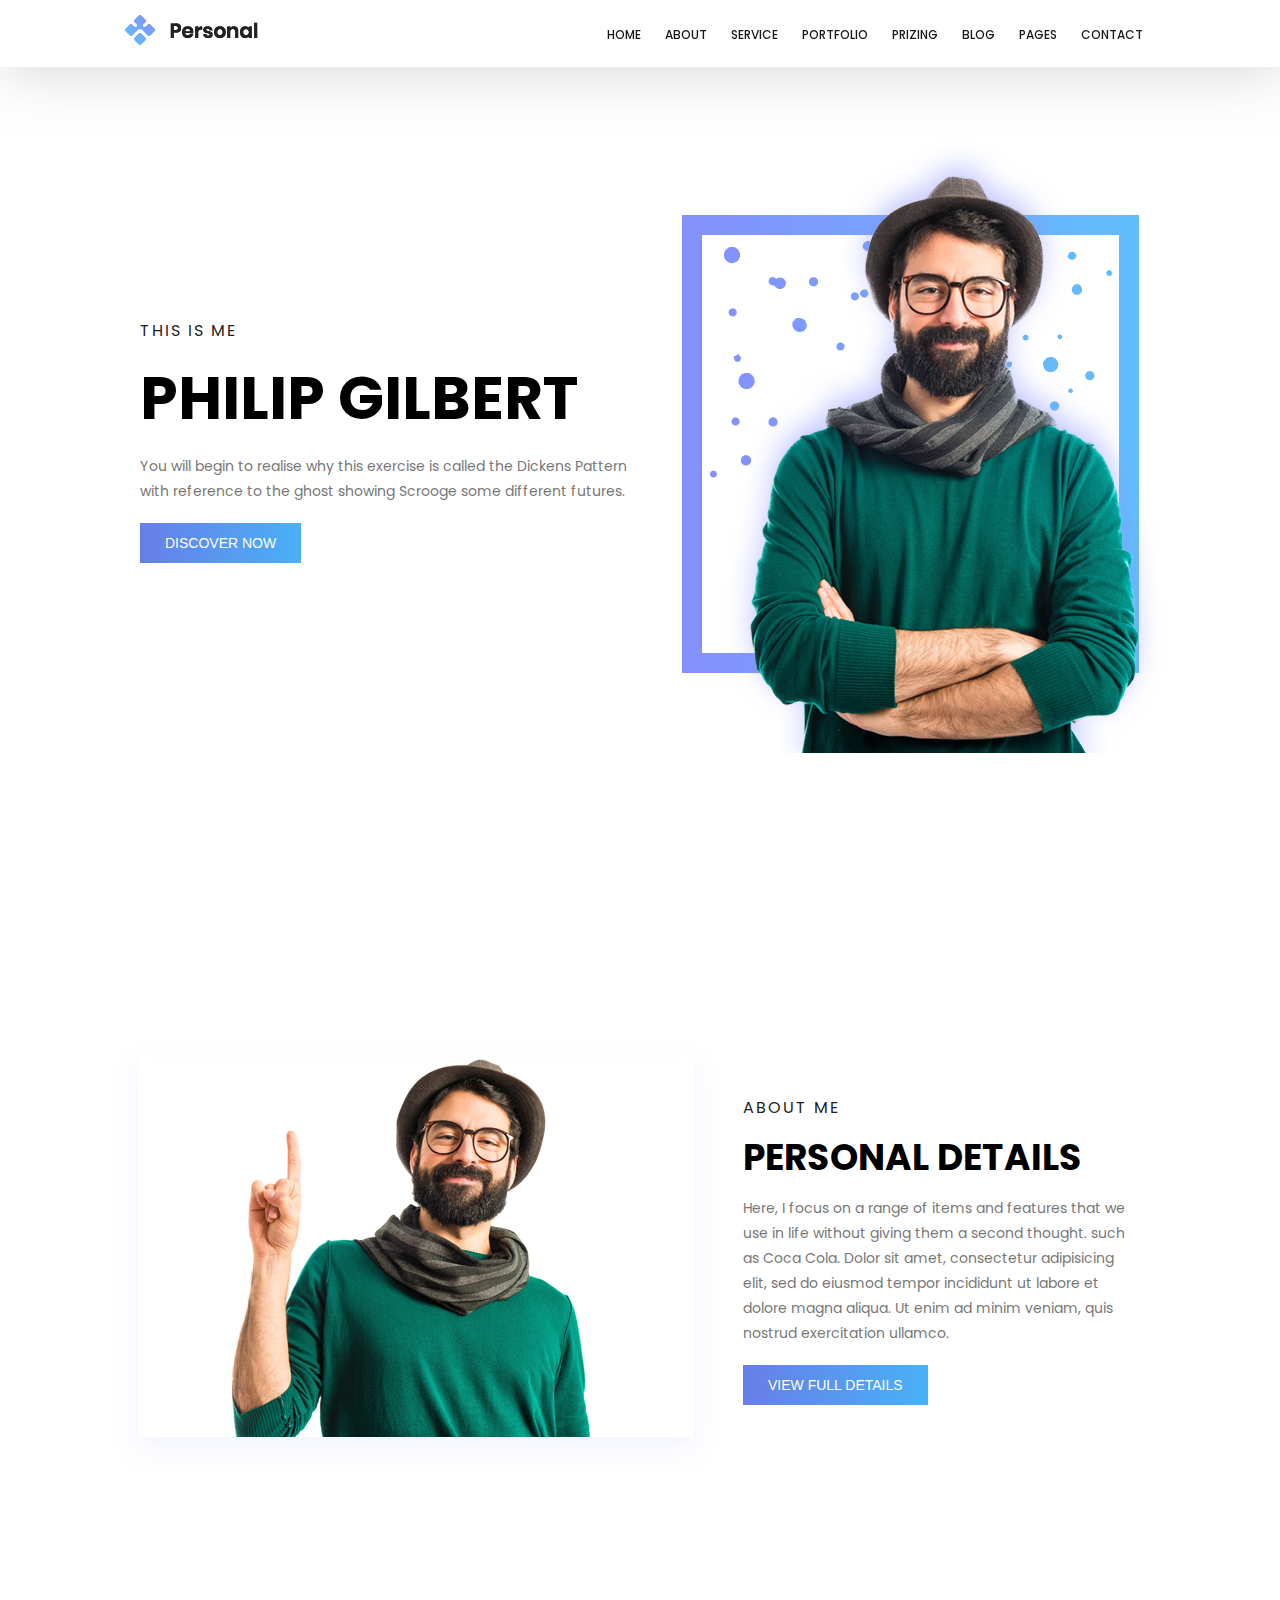
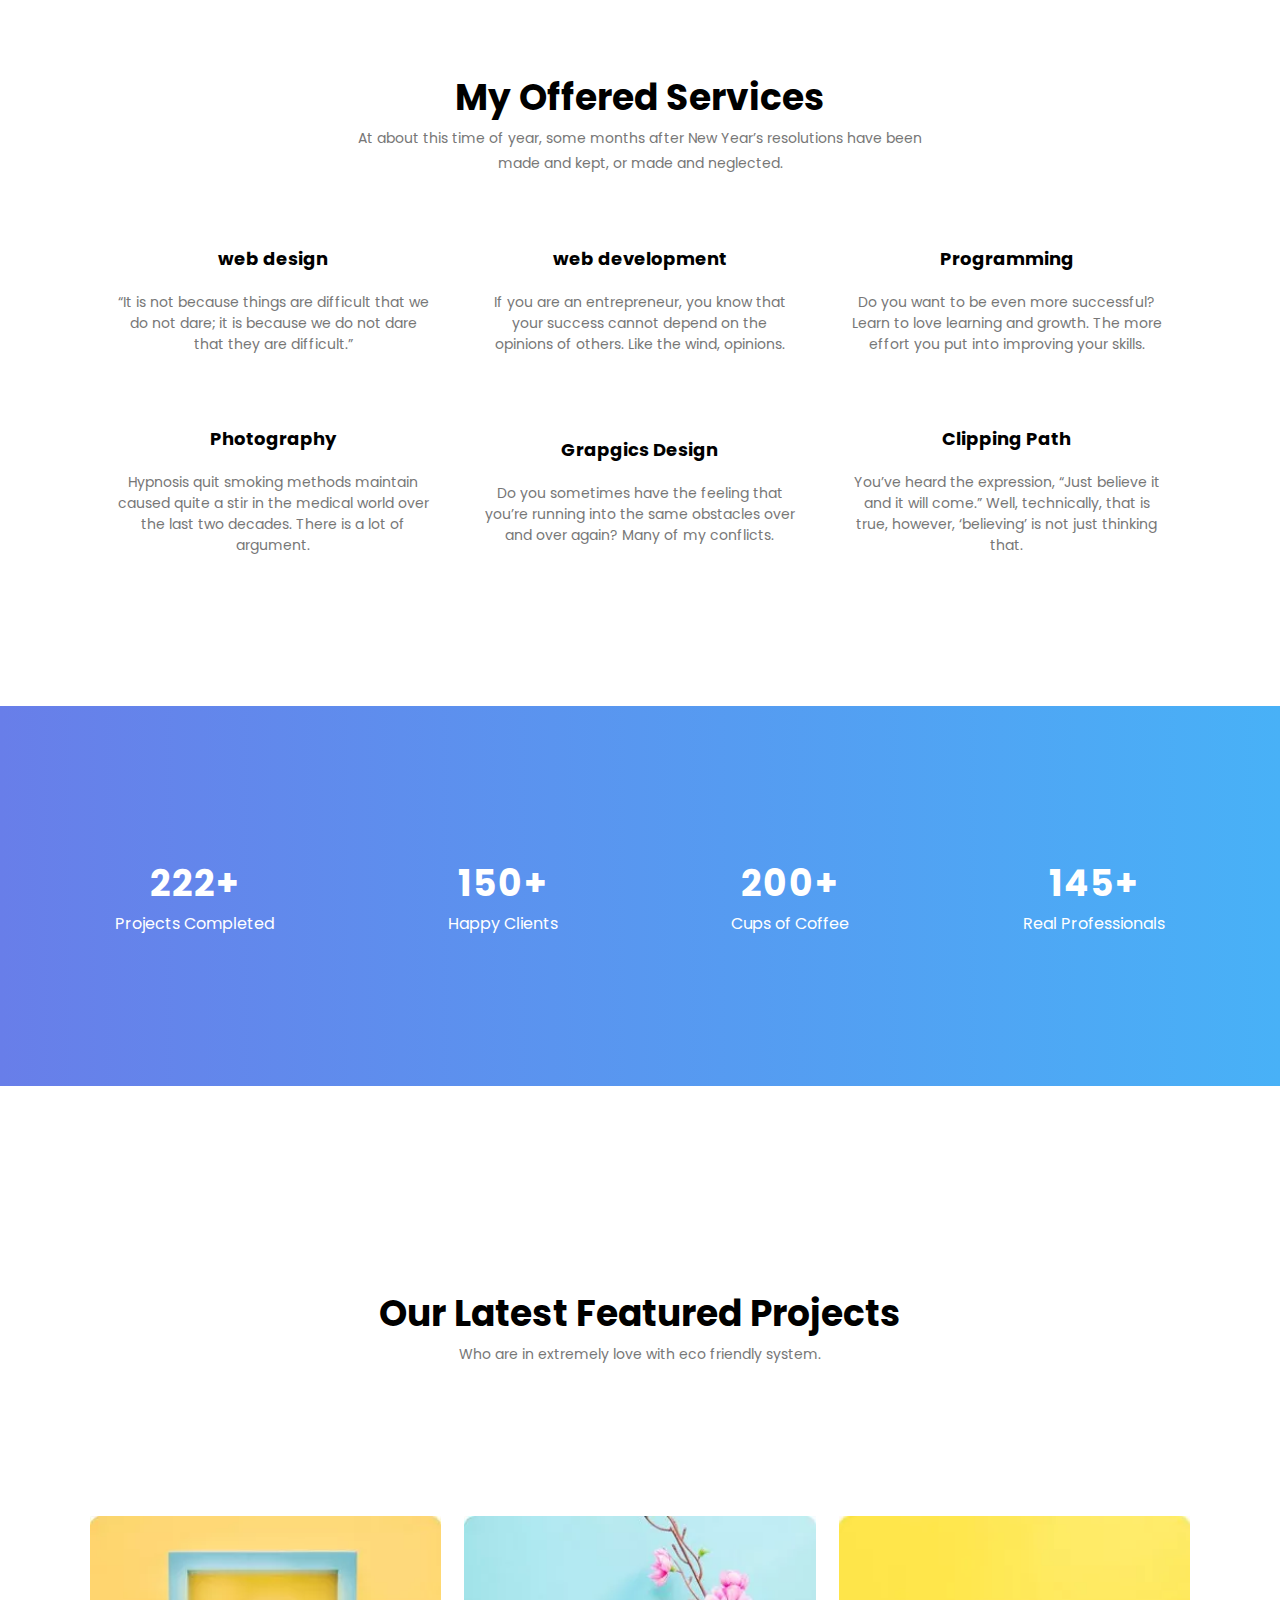
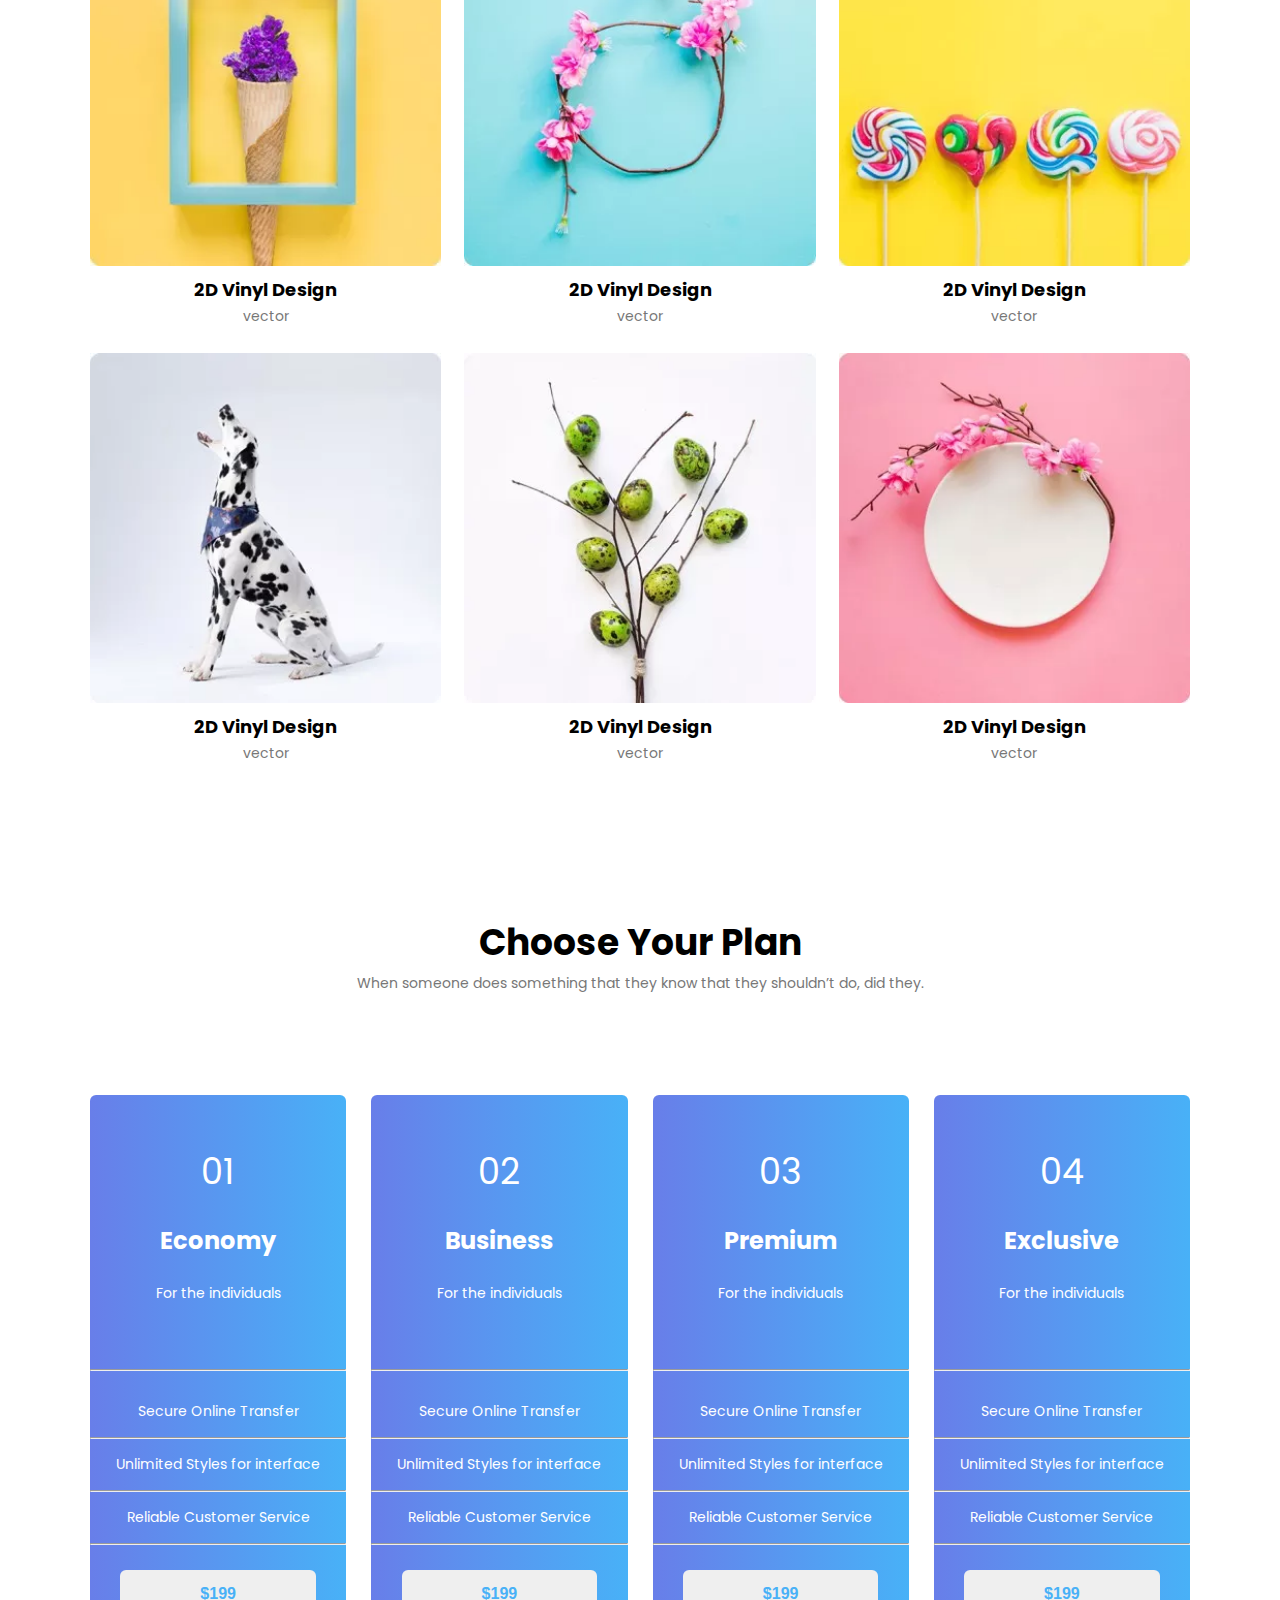
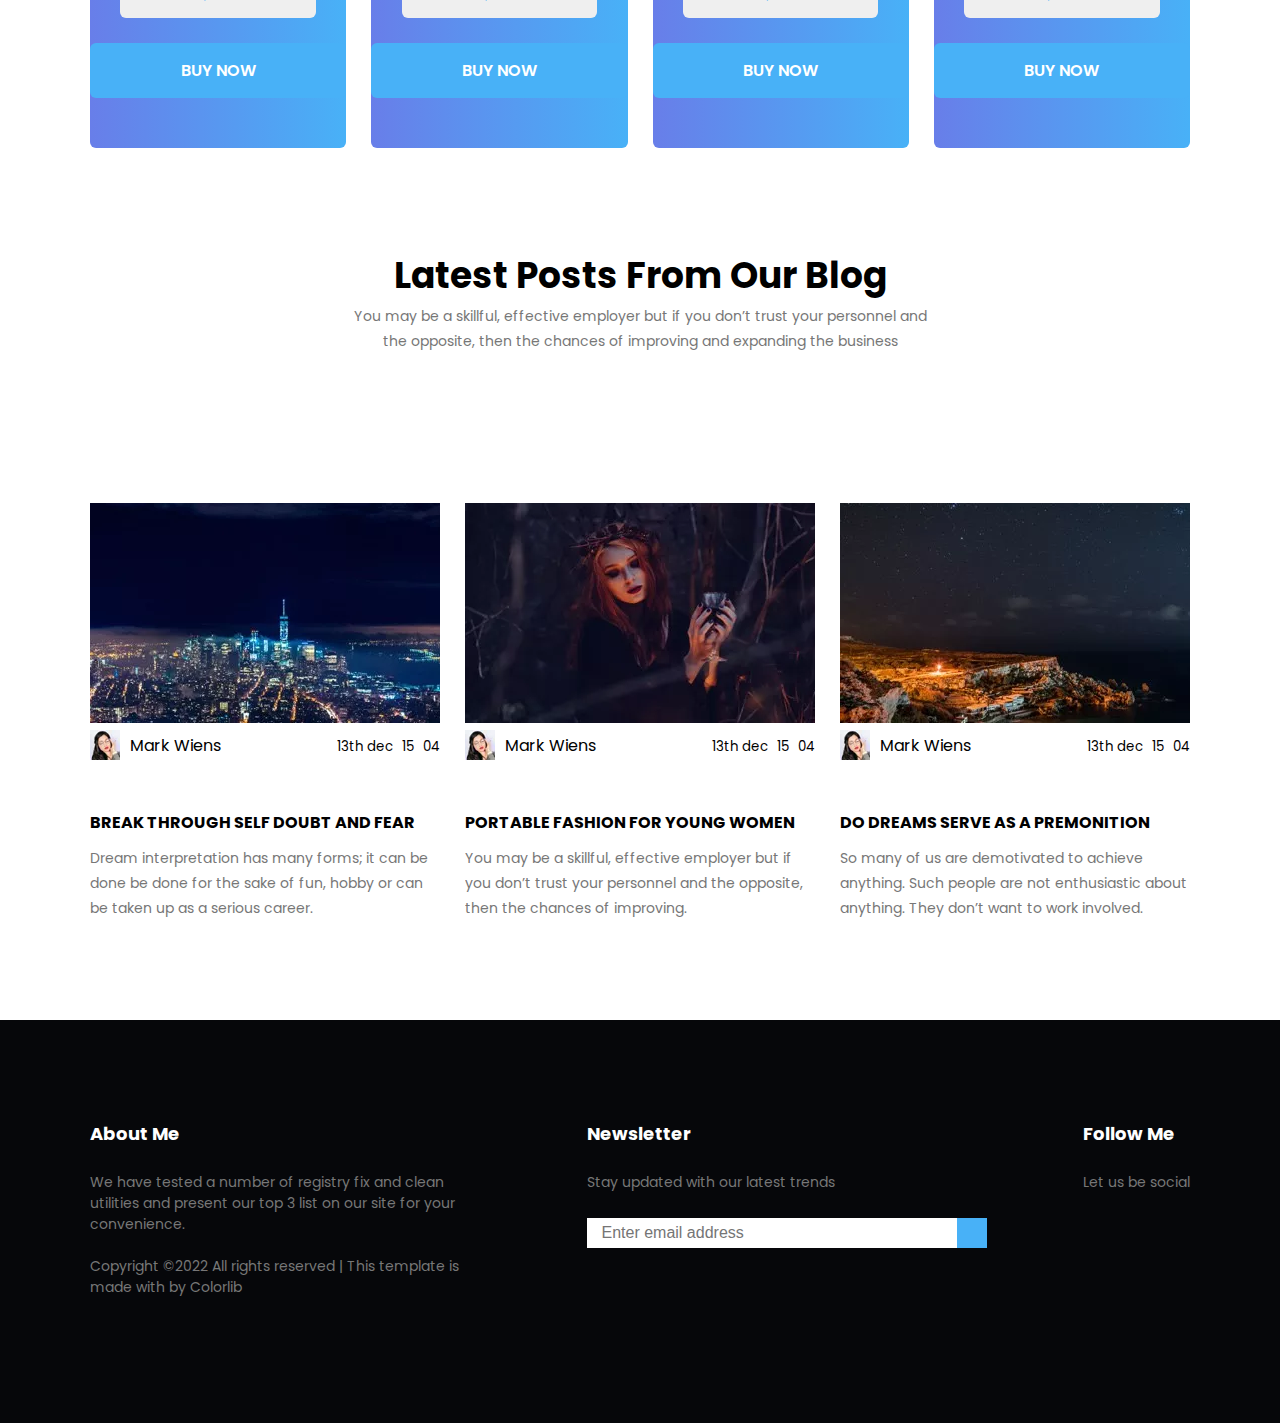
<file: index.html>
<!DOCTYPE html>
<html lang="en">
<head>

    <meta charset="UTF-8">
    <meta http-equiv="X-UA-Compatible" content="IE=edge">
    <meta name="viewport" content="width=device-width, initial-scale=1.0">

    <title>Responsive-Web</title>

    <link rel="stylesheet" href="css.css">

    <link rel="stylesheet" href="https://cdnjs.cloudflare.com/ajax/libs/font-awesome/6.2.0/css/all.min.css" integrity="sha512-xh6O/CkQoPOWDdYTDqeRdPCVd1SpvCA9XXcUnZS2FmJNp1coAFzvtCN9BmamE+4aHK8yyUHUSCcJHgXloTyT2A==" crossorigin="anonymous" referrerpolicy="no-referrer" />

</head>
<body>

    <!-- header section html start here  -->
    <header>
        <div class="logo">
            <img src="img/download.webp" alt="">
        </div>
                <input type="checkbox" id="check">
                <label for="check" class="menu-bar">
                    <i class="fas fa-bars"></i>
                </label>
            <ul>
                <li><a href="#home">HOME</a></li>
                <li><a href="#about">ABOUT</a></li>
                <li><a href="#service">SERVICE</a></li>
                <li><a href="#portfolio">PORTFOLIO</a></li>
                <li><a href="#prizing">PRIZING</a></li>
                <li><a href="#blog">BLOG</a></li>
                <li><a href="reg/registration.html">PAGES</a></li>
                <li><a href="#">CONTACT</a></li>
            </ul>
    </header>
    <!-- header section html end here  -->

    <section>

        <!-- Hero-area section html start here  -->
        <div class="hero-area" id="home">
            <div class="this-is-me">
                <p>THIS IS ME</p>
                <h1>PHILIP GILBERT</h1>
                <small>You will begin to realise why this exercise is called the Dickens Pattern with reference to the ghost showing Scrooge some different futures.</small><br>
                <button>DISCOVER NOW</button>
            </div>
            <div class="my-pic">
                <img src="img/my-pic.webp" alt="">
            </div>
        </div>
        <!-- Hero-area section html End here  -->

        <!-- About-Me section html start here  -->
        <div class="About-Me" id="about">
            <div class="about-pic">
                <img src="img/about.webp" alt="">
            </div>
            <div class="ABOUT-ME">
                <p>ABOUT ME</p>
                <h2>PERSONAL DETAILS</h2>
                <small>Here, I focus on a range of items and features that we use in life without giving them a second thought. such as Coca Cola. Dolor sit amet, consectetur adipisicing elit, sed do eiusmod tempor incididunt ut labore et dolore magna aliqua. Ut enim ad minim veniam, quis nostrud exercitation ullamco.</small><br>
                <button>VIEW FULL DETAILS</button>
            </div>
        </div>
        <!-- About-Me section html End here  -->

        <!-- our-services section html start here  -->
        <div class="our-services"id="service">
            <div class="details">
                <h2>My Offered Services</h2>
                <small>At about this time of year, some months after New Year’s resolutions have been made and kept, or made and neglected.</small>
            </div>
            <div class="services-details">
                <div class="services">
                    <div class="services-de">
                        <i class="fa-solid fa-code"></i>
                        <a href=""><h4>web design</h4></a>
                    </div>
                    <p>“It is not because things are difficult that we do not dare; it is because we do not dare that they are difficult.”</p>
                </div>

                <div class="services">
                    <div class="services-de">
                        <i class="fa-solid fa-laptop-code"></i>
                        <a href=""><h4>web development</h4></a>
                    </div>
                    <p>If you are an entrepreneur, you know that your success cannot depend on the opinions of others. Like the wind, opinions.</p>
                </div>

                <div class="services">
                    <div class="services-de">
                        <i class="fa-solid fa-laptop"></i>
                        <a href=""><h4>Programming</h4></a>
                    </div>
                    <p>Do you want to be even more successful? Learn to love learning and growth. The more effort you put into improving your skills.</p>
                </div>

                <div class="services">
                    <div class="services-de">
                        <i class="fa-solid fa-camera"></i>
                        <a href=""><h4>Photography</h4></a>
                    </div>
                    <p>Hypnosis quit smoking methods maintain caused quite a stir in the medical world over the last two decades. There is a lot of argument.</p>
                </div>

                <div class="services">
                    <div class="services-de">
                        <i class="fa-solid fa-print"></i>
                        <a href=""><h4>Grapgics Design</h4></a>
                    </div>
                    <p>Do you sometimes have the feeling that you’re running into the same obstacles over and over again? Many of my conflicts.</p>
                </div>

                <div class="services">
                    <div class="services-de">
                        <i class="fa-solid fa-computer"></i>
                        <a href=""><h4>Clipping Path</h4></a>
                    </div>
                    <p>You’ve heard the expression, “Just believe it and it will come.” Well, technically, that is true, however, ‘believing’ is not just thinking that.</p>
                </div>
            </div>
        </div>
        <!-- our-services section html End here  -->

        <!-- Parrale section html started here  -->
        <div class="parale-section">
            <div class="parale">
                <div class="peral">
                    <h2>222+</h2>
                    <p>Projects Completed</p>
                </div>
                <div class="peral">
                    <h2>150+</h2>
                    <p>Happy Clients

                    </p>
                </div>
                <div class="peral">
                    <h2>200+</h2>
                    <p>Cups of Coffee</p>
                </div>
                <div class="peral">
                    <h2>145+</h2>
                    <p>Real Professionals</p>
                </div>
            </div>
        </div>
        <!-- Parrale section html started here  -->

        <!-- portfolio-section html started here  -->
        <div class="portfolio-section" id="portfolio">

            <div class="details">
                <h2>Our Latest Featured Projects</h2>
                <small>Who are in extremely love with eco friendly system.</small>
            </div>

            <div class="portfolio">
                <div class="porttsal">
                    <div class="pt-img">
                        <img src="img/download (1).webp" alt="">
                        <div class="icons">
                            <i class="fa-solid fa-camera"></i>
                        </div>
                    </div>
                    <div class="deta">
                        <h4>2D Vinyl Design</h4>
                        <small>vector</small>
                    </div>
                </div>

                <div class="porttsal">
                    <div class="pt-img">
                        <img src="img/download (2).webp" alt="">
                        <div class="icons">
                            <i class="fa-solid fa-camera"></i>
                        </div>
                    </div>
                    <div class="deta">
                        <h4>2D Vinyl Design</h4>
                        <small>vector</small>
                    </div>
                </div>

                <div class="porttsal">
                    <div class="pt-img">
                        <img src="img/download (3).webp" alt="">
                        <div class="icons">
                            <i class="fa-solid fa-camera"></i>
                        </div>
                    </div>
                    <div class="deta">
                        <h4>2D Vinyl Design</h4>
                        <small>vector</small>
                    </div>
                </div>

                <div class="porttsal">
                    <div class="pt-img">
                        <img src="img/download (4).webp" alt="">
                        <div class="icons">
                            <i class="fa-solid fa-camera"></i>
                        </div>
                    </div>
                    <div class="deta">
                        <h4>2D Vinyl Design</h4>
                        <small>vector</small>
                    </div>
                </div>

                <div class="porttsal">
                    <div class="pt-img">
                        <img src="img/p6.jpg.webp" alt="">
                        <div class="icons">
                            <i class="fa-solid fa-camera"></i>
                        </div>
                    </div>
                    <div class="deta">
                        <h4>2D Vinyl Design</h4>
                        <small>vector</small>
                    </div>
                </div>

                <div class="porttsal">
                    <div class="pt-img">
                        <img src="img/p5.jpg.webp" alt="">
                        <div class="icons">
                            <i class="fa-solid fa-camera"></i>
                        </div>
                    </div>
                    <div class="deta">
                        <h4>2D Vinyl Design</h4>
                        <small>vector</small>
                    </div>
                </div>
            </div>

        </div>
        <!-- portfolio-section html end here  -->

        <!-- prizing section html started here  -->
        <div class="prizing-section" id="prizing">
            <div class="details">
                <h2>Choose Your Plan</h2>
                <small>When someone does something that they know that they shouldn’t do, did they.</small>
            </div>
            <div class="prizing-all">
                <div class="prize-money">
                    <h1>01</h1>
                    <div class="detai">
                        <h2>Economy</h2>
                        <p>For the individuals</p>
                        <br><br><hr>
                    </div>
                    <p>Secure Online Transfer</p><hr>
                    <p>Unlimited Styles for interface</p><hr>
                    <p>Reliable Customer Service</p><hr><br>
                    <button>$199</button>
                    <a href="#">BUY NOW</a>
                </div>

                <div class="prize-money">
                    <h1>02</h1>
                    <div class="detai">
                        <h2>Business</h2>
                        <p>For the individuals</p>
                        <br><br><hr>
                    </div>
                    <p>Secure Online Transfer</p><hr>
                    <p>Unlimited Styles for interface</p><hr>
                    <p>Reliable Customer Service</p><hr><br>
                    <button>$199</button>
                    <a href="#">BUY NOW</a>
                </div>

                <div class="prize-money">
                    <h1>03</h1>
                    <div class="detai">
                        <h2>Premium</h2>
                        <p>For the individuals</p>
                        <br><br><hr>
                    </div>
                    <p>Secure Online Transfer</p><hr>
                    <p>Unlimited Styles for interface</p><hr>
                    <p>Reliable Customer Service</p><hr><br>
                    <button>$199</button>
                    <a href="#">BUY NOW</a>
                </div>

                <div class="prize-money">
                    <h1>04</h1>
                    <div class="detai">
                        <h2>Exclusive</h2>
                        <p>For the individuals</p>
                        <br><br><hr>
                    </div>
                    <p>Secure Online Transfer</p><hr>
                    <p>Unlimited Styles for interface</p><hr>
                    <p>Reliable Customer Service</p><hr><br>
                    <button>$199</button>
                    <a href="#">BUY NOW</a>
                </div>
            </div>
        </div>
        <!-- prizing section html Emded here  -->

        <!-- blog section html started here  -->
        <div class="blog-section" id="blog">
            <div class="details">
                <h2>Latest Posts From Our Blog</h2>
                <small>You may be a skillful, effective employer but if you don’t trust your personnel and the opposite, then the chances of improving and expanding the business</small>
            </div>
            <div class="blogs-here">
                <div class="blogs">
                    <img src="img/xb1.jpg.pagespeed.ic.kt2tbOEfuO.webp" alt="">
                    <div class="per-na-icon">
                        <div class="im-na">
                            <img src="img/xuser.png.pagespeed.ic.3Cyb7EkxkK.webp" alt="">
                            <p>Mark Wiens</p>
                        </div>
                        <div class="icons-blog">
                            <small>13th dec</small>
                            <small><i class="fa-regular fa-heart"></i>15</small>
                            <small><i class="fa-regular fa-comment"></i>04</small>
                        </div>
                    </div>
                    <div class="det-blog">
                        <h4>BREAK THROUGH SELF DOUBT AND FEAR</h4>
                        <small>Dream interpretation has many forms; it can be done be done for the sake of fun, hobby or can be taken up as a serious career.</small>
                    </div>
                </div>
                <div class="blogs">
                    <img src="img/xb2.jpg.pagespeed.ic.1fF1ZaIF9t.webp" alt="">
                    <div class="per-na-icon">
                        <div class="im-na">
                            <img src="img/xuser.png.pagespeed.ic.3Cyb7EkxkK.webp" alt="">
                            <p>Mark Wiens</p>
                        </div>
                        <div class="icons-blog">
                            <small>13th dec</small>
                            <small><i class="fa-regular fa-heart"></i>15</small>
                            <small><i class="fa-regular fa-comment"></i>04</small>
                        </div>
                    </div>
                    <div class="det-blog">
                        <h4>PORTABLE FASHION FOR YOUNG WOMEN</h4>
                        <small>You may be a skillful, effective employer but if you don’t trust your personnel and the opposite, then the chances of improving.</small>
                    </div>
                </div>
                <div class="blogs">
                    <img src="img/xb3.jpg.pagespeed.ic.cnBcpWJLtb.webp" alt="">
                    <div class="per-na-icon">
                        <div class="im-na">
                            <img src="img/xuser.png.pagespeed.ic.3Cyb7EkxkK.webp" alt="">
                            <p>Mark Wiens</p>
                        </div>
                        <div class="icons-blog">
                            <small>13th dec</small>
                            <small><i class="fa-regular fa-heart"></i>15</small>
                            <small><i class="fa-regular fa-comment"></i>04</small>
                        </div>
                    </div>
                    <div class="det-blog">
                        <h4>DO DREAMS SERVE AS A PREMONITION</h4>
                        <small>So many of us are demotivated to achieve anything. Such people are not enthusiastic about anything. They don’t want to work involved.</small>
                    </div>
                </div>
            </div>
        </div>
        <!-- blog section html ended here  -->



    </section>

    <!-- footer section html started here  -->
    <footer>
        <div class="all-is-here-foot">
            <div class="firs-div width-set">
                <h3>About Me</h3>
                <p>We have tested a number of registry fix and clean utilities and present our top 3 list on our site for your convenience. <br><br>
    
                Copyright ©2022 All rights reserved | This template is made with <i class="fa-regular fa-heart"></i>  by Colorlib</p>
            </div>
    
            <div class="firs-div">
                <h3>Newsletter</h3>
                <p>Stay updated with our latest trends</p>
                <div class="email-box">
                    <input type="email" placeholder="Enter email address">
                    <i class="fa-solid fa-arrow-right"></i>
                </div>
            </div>
    
            <div class="firs-div">
                <h3>Follow Me</h3>
                <p>Let us be social</p>
                <div class="icons-fot">
                    <i class="fa-brands fa-facebook-f"></i>
                    <i class="fa-brands fa-instagram"></i>
                    <i class="fa-brands fa-youtube"></i>
                    <i class="fa-brands fa-github"></i>
                </div>
            </div>
        </div>
        


    </footer>
    <!-- footer section html ended here  -->

</body>
</html>
</file>
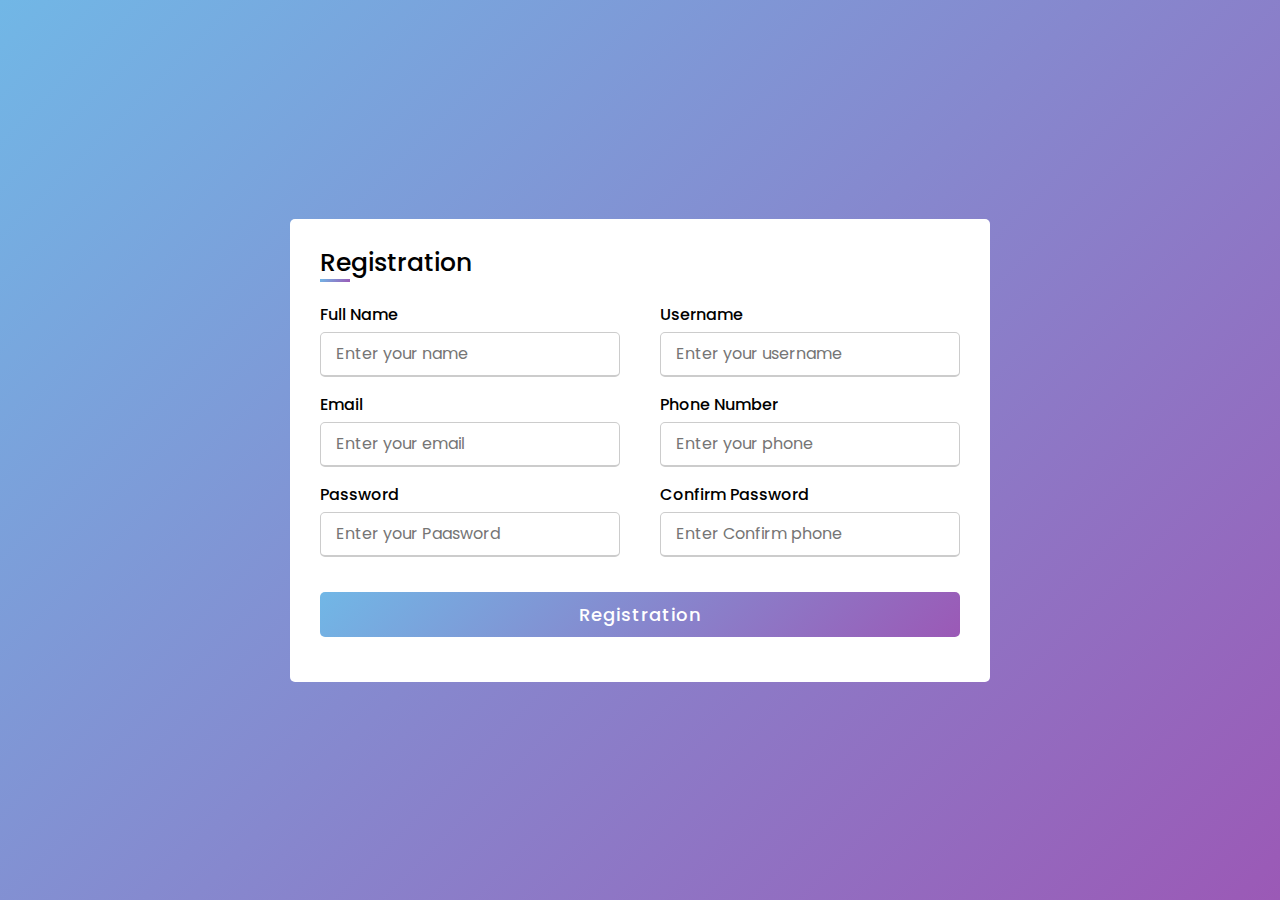
<file: reg/registration.html>
<!DOCTYPE html>
<html lang="en">
<head>
    <meta charset="UTF-8">
    <meta http-equiv="X-UA-Compatible" content="IE=edge">
    <meta name="viewport" content="width=device-width, initial-scale=1.0">
    <title>Document</title>
    <link rel="stylesheet" href="regi.css">
</head>
<body>
    <div class="container">
        <div class="tittle">Registration</div>
        <form action="#">
            <div class="user-datails">
                    <div class="input-box">
                        <span class="details">Full Name</span>
                        <input type="text" placeholder="Enter your name">
                    </div>
                    <div class="input-box">
                        <span class="details">Username</span>
                        <input type="text" placeholder="Enter your username">
                    </div>
                    <div class="input-box">
                        <span class="details">Email</span>
                        <input type="email" placeholder="Enter your email">
                    </div>
                    <div class="input-box">
                        <span class="details">Phone Number</span>
                        <input type="number" placeholder="Enter your phone">
                    </div>
                    <div class="input-box">
                        <span class="details">Password</span>
                        <input type="password" placeholder="Enter your Paasword">
                    </div>
                    <div class="input-box">
                        <span class="details">Confirm Password</span>
                        <input type="password" placeholder="Enter Confirm phone">
                    </div>
                    
            </div>
            
            <div class="button">
                <input type="submit" value="Registration">
            </div>
        </form>
    </div>
    
</body>
</html>
</file>
<file: css.css>
@import url('https://fonts.googleapis.com/css2?family=Poppins:wght@400;500;600;700;900&display=swap');

*{
    margin: 0;
    padding: 0;
    box-sizing: border-box;
    list-style: none;
    text-decoration: none;
}

body{
    font-family: "Poppins",sans-serif;
}

/* header css started here  */

header{
    position: fixed;
    width: 100%;
    display: flex;
    justify-content: space-between;
    align-items: center;
    padding: 15px 125px;
    background-color: white;
    box-shadow: 2px 2px 60px #80808059;
    z-index: 1;
}

.logo img{
    height: 30px;
    height: 30px;
    cursor: pointer;
}

ul{
    display: flex;
}
ul li{
    margin: 0 12px;
}
ul li a{
    font-size: 12px;
    font-weight: 500;
    color: #181818;
    transition: 0.5s;
}
ul li a:hover{
    color: #8490FF;
}

/* header css ended here  */

/* hero-area css started here  */

.hero-area{
    width: 1050px;
    margin: auto;
    height: 100vh;
    display: flex;
    justify-content: space-between;
    align-items: center;
}
.this-is-me{
    padding: 0 25px;
}
.this-is-me p{
    letter-spacing: 2px;
    color: #222222;
}
.this-is-me h1{
    font-size: 60px;
    margin: 10px 0;
}

.this-is-me small{
    font-size: 14px;
    color: #777777;
}

.this-is-me button{
    margin: 20px 0;
    padding: 12px 25px;
    background: linear-gradient(to right,#687ee9,#48b1f7);
    border: none;
    outline: none;
    color: white;
    font-weight: 500;
    font-size: 14px;
    cursor: pointer;
    transition: 0.5s;
}
.this-is-me button:hover{
    transform: scale(1.01);
}

/* hero-area css ended here  */

/* About-Me css started here  */

.About-Me{
    width: 1050px;
    margin: auto;
    height: 80vh;
    display: flex;
    justify-content: space-between;
    align-items: center;
}

.ABOUT-ME{
    padding: 0 25px;
}
.ABOUT-ME p{
    letter-spacing: 2px;
    color: #222222;
}
.ABOUT-ME h2{
    font-size: 36px;
    margin: 10px 0;
}

.ABOUT-ME small{
    font-size: 14px;
    color: #777777;
}

.ABOUT-ME button{
    margin: 20px 0;
    padding: 12px 25px;
    background: linear-gradient(to right,#687ee9,#48b1f7);
    border: none;
    outline: none;
    color: white;
    font-weight: 500;
    font-size: 14px;
    cursor: pointer;
    transition: 0.5s;
}
.ABOUT-ME button:hover{
    transform: scale(1.01);
}

/* About-Me css ended here  */



.details{
    padding: 50px 0;
    width: 600px;
    margin: auto;
    text-align: center; 
}
.details h2{
    font-size: 36px;
}
.details small{
    font-size: 14px;
    color: #777777;
}


/* services-details css started here  */


.services-details{
    width: 1050px;
    margin: auto;
    display: grid;
    grid-template-columns: repeat(3,1fr);
    grid-gap: 50px;
    align-items: center;
}
.services{
    text-align: center;
}
.services-de{
    cursor: pointer;
    transition: 0.5s;
}
.services-de:hover{
    color: #48b1f7;
}
.services i{
    font-size: 30px;
}
.services h4{
    font-size: 18px;
    margin: 20px 0;
    color: black;
    transition: 0.5s;
}
.services h4:hover{
    color: #48b1f7;
}
.services p{
    font-size: 14px;
    color: #777777;
}

/* services-details css ended here  */

/* parale-details css started here  */

.parale-section{
    margin: 150px 0;
    background: linear-gradient(to right,#687ee9,#48b1f7);
}

.parale{
    padding: 150px 0;
    width: 1050px;
    margin: auto;
    display: flex;
    justify-content: space-between;
    align-items: center;
}

.peral{
    text-align: center;
    color: white;
}

.peral h2{
    font-size: 36px;
    letter-spacing: 2px;
}

/* parale-details css started here  */


/* portfolio-section-details css started here  */

.portfolio{
    padding: 100px 0;
    width: 1100px;
    margin: auto;
    display: flex;
    row-gap: 25px;
    flex-wrap: wrap;
    justify-content: space-between;
    align-items: center;
}
.porttsal{
    text-align: center;
}
.porttsal .deta {
    margin-top: 10px;
}
.porttsal .deta h4{
    font-size: 18px;
}
.porttsal .deta small{
    font-size: 14px;
    color: #777777;
}
.pt-img{
    position: relative;
    width: 100%;
    height: 350px;
    overflow: hidden;
}
.pt-img img{
    height: 350px;
    transition: 0.5s;
}
.pt-img .icons{
    position: absolute;
    top: 0;
    left: 0;
    width: 100%;
    height: 100%;
    display: grid;
    place-content: center;
    color: white;
    cursor: pointer;
    opacity: 0; 
}
.icons i{
    font-size: 35px;
}
.pt-img:hover .icons{
    opacity: 1;
    background-color: #48b1f781;
    border-radius: 10px;
}
.pt-img:hover img{
    transform: scale(1.5);
}

/* portfolio-section-details css emded here  */

/* prizing-section-details css started here  */

.prizing-all{
    padding: 50px 0;
    width: 1100px;
    margin: auto;
    display: grid;
    grid-template-columns: repeat(4,1fr);
    grid-gap: 25px;
    justify-content: space-between;
    align-items: center;
}
.prize-money{
    padding: 50px 0px;
    text-align: center;
    cursor: pointer;
    color: white;
    transition: 0.5s;
    border-radius: 6px;
    background: linear-gradient(to right,#687ee9,#48b1f7);
}
.prize-money button{
    padding: 15px 80px;
    outline: none;
    border: none;
    cursor: pointer;
    font-size: 16px;
    font-weight: 600;
    border-radius: 6px;
    transition: 0.5s;
    color: #48b1f7;
}
.prize-money button:hover{
    background-color: #48b1f7;
    color: white;
}
.prize-money a{
    display: block;
    margin-top: 25px;
    padding: 15px 60px;
    outline: none;
    border: none;
    cursor: pointer;
    font-size: 16px;
    font-weight: 600;
    border-radius: 6px;
    background-color: #48b1f7;
    color: white;
    transition: 0.5s;
}
.prize-money a:hover{
    background-color: white;
    color: #48b1f7;
}
.prize-money h1{
    font-size: 35px;
    font-weight: 400;
}
.prize-money p{
    padding: 15px 0;
    color: white;
    font-size: 14px;
}
.detai{
    margin: 15px 0;
}
.detai h2{
    padding: 10px 0;
}
.prize-money:hover {
    transform: scale(1.1);
}

/* prizing-section-details css ended here  */

/* blog-section-details css started here  */

.blogs-here{
    padding: 100px 0;
    width: 1100px;
    margin: auto;
    display: flex;
    justify-content: space-between;
}

.blogs{
    width: 350px;
    overflow: hidden;
    cursor: pointer;
}

.blogs .per-na-icon{
    display: flex;
    justify-content: space-between;
    align-items: center;
}

.blogs .per-na-icon .im-na{
    display: flex;
    gap: 10px;
    align-items: center;
}

.icons-blog small{
    margin-left: 5px;
}

.det-blog{
    margin-top: 40px;
}

.det-blog h4{
    font-size: 16px;
    padding: 10px 0;
}

.det-blog small{
    margin-top: 20px;
    font-size: 14px;
    color: #777777;
}

/* blog-section-details css ended here  */


/* footer-section-details css started here  */

footer{
    background-color: #06070a;
}

.all-is-here-foot{
    padding: 100px 0;
    width: 1100px;
    margin: auto;
    display: flex;
    justify-content: space-between;
}

.width-set{
    width: 400px;
}

.firs-div h3{
    font-size: 18px;
    color: white;
}

.firs-div p{
    color: #777777;
    font-size: 14px;
    margin: 25px 0;
}

.email-box{
    width: 400px;
    display: flex;
    justify-content: space-between;
    align-items: center;
    border: none;
    outline: none;
    background-color: white;
}

.email-box input{
    width: 100%;
    border: none;
    outline: none;
    padding: 0 15px;
    font-size: 16px;
    
}

.email-box i{
    color: white;
    padding: 15px 15px;
    background-color: #48b1f7;
    cursor: pointer;
}

.icons-fot{
    display: flex;
    justify-content: space-around;
    color: white;
    font-size: 18px;
    cursor: pointer;
    transition: 0.5s;
}

.fa-facebook-f:hover{
    color: #48b1f7;
}
.fa-instagram:hover{
    color: #f80099;
}
.fa-youtube:hover{
    color: #fc0800;
}
.fa-github:hover{
    color: #08ecec;
}

/* footer-section-details css ended here  */





















/* small device bar option  */
.menu-bar i{
    display: none;
}
#check{
    display: none;
}
/* small device bar option  */









/* Laptop/medium device responsice  */

@media screen and (max-width: 1066px) {
    header{
        height: 60px;
        width: 100%;
        padding: 15px 25px;
    }
    .menu-bar i{
        display: block;
        font-size: 25px;
        color: black;
        float: right;
        cursor: pointer;
    }
    ul{
        position: fixed;
        display: block;
        top: 60px;
        left: 100%;
        width: 100%;
        height: 100vh;
        background-color: #222222d7;
        padding-top: 50px;
        text-align: center; 
        transition: 0.5s;
    }
    ul li{
        margin-top: 15px;
    }
    ul li a{
        font-size: 18px;
        color: white;
    }
    #check:checked ~ ul{
        left: 0%;
    }
    #check:checked ~ .menu-bar i:before{
        content: "\f00d";
    }


    .hero-area{
        width: 100%;
        display: flex;
        justify-content: space-around;
        align-items: center;
    }
    .this-is-me h1{
        font-size: 40px;
        margin: 10px 0;
    }
    .my-pic img{
        width: 500px;
        height: 600px;

    }
    

    .About-Me{
        width: 100%;
        margin: auto;
        height: 80vh;
        display: flex;
        justify-content: space-around;
        align-items: center;
    }
    .ABOUT-ME h2{
        font-size: 36px;
        margin: 10px 0;
    }
    
    .services-details{
        width: 900px;
        display: grid;
        grid-template-columns: repeat(2,1fr);
        grid-gap: 50px;
        align-items: center;
    }

    .parale-section{
        margin: 100px 0;
    }

    .parale{
        padding: 100px 0;
        width: 900px;
        margin: auto;
        display: grid;
        grid-template-columns: repeat(2,1fr);
        grid-gap: 50px ;
        align-items: center;
    }

    .portfolio{
        width: 900px;
        display: flex;
        flex-wrap: wrap;
        justify-content: space-around;
    }

    .prizing-all{
        width: 900px;
        grid-template-columns: repeat(2,1fr);
        grid-gap: 50px;
    }

    .blogs-here{
        padding: 100px 0;
        width: 900px;
        margin: auto;
        display: flex;
        flex-wrap: wrap;
        justify-content: space-around;
        row-gap: 100px;
    }

    .all-is-here-foot{
        padding: 100px 25px;
        width: 100%;
        display: grid;
        grid-template-columns: 500px 500px;
    }

    .icons-fot{
        display: block;
    }

    .icons-fot i{
        margin: 0 10px;
    }

}








/* mobile device responsice  */

@media screen and (max-width: 768px) {
    header{
        width: 100%;
        padding: 15px 25px;
    }

    .hero-area{
        padding-top: 100px;
        width: 100%;
        height: 100vh;
        display: flex;
        flex-direction: column;
        justify-content: space-around;
    }
    .this-is-me{
        padding: 0 25px;
        text-align: center;
    }
    .this-is-me h1{
        font-size: 30px;
        margin: 10px 0;
    }
    .my-pic img{
        width: 300px;
        height: 360px;
    }

    .About-Me{
        margin-top: 50px;
        width: 100%;
        height: 100vh;
        display: flex;
        flex-direction: column;
        justify-content: space-around;
    }

    .about-pic img{
        width: 100%;
        height: 360px;
    }
    
    .ABOUT-ME{
        padding: 0 25px;
        text-align: center;
    }
    .ABOUT-ME h2{
        font-size: 30px;
        margin: 10px 0;
    }
    .details{
        width: 378px;
    }
    .details h2{
        font-size: 25px;
    }
    .details small{
        font-size: 12px;
        color: #777777;
    }
    .services-details{
        width: 100%;
        display: flex;
        flex-direction: column;
        width: 300px;
        
    }
    .services{
        text-align: center;
    }
    .services h4{
        font-size: 16px;
        margin: 10px 0;
        color: black;
        transition: 0.5s;
    }
    .services p{
        font-size: 12px;
        color: #777777;
    }

    .parale{
        width: 100%;
        display: flex;
        flex-direction: column;
        align-items: center;
    }

    .portfolio{
        padding: 50px 0;
        width: 100%;
        margin: auto;
        display: flex;
        flex-direction: column;
        align-items: center;
    }

    .prize-money{
        width: 350px;
    }

    .prizing-all{
        padding: 50px 0;
        width: 100%;
        margin: auto;
        display: flex;
        flex-direction: column;
        align-items: center;
    }

    .blogs-here{
        padding: 50px 0;
        width: 100%;
        display: flex;
        flex-direction: column;
        justify-content: center;
        align-content: center;
    }


    .all-is-here-foot{
        padding: 50px 25px;
        width: 100%;
        display: flex;
        flex-direction: column;
        justify-content: center;
    }

    .width-set{
        width: 350px;
    }

    .email-box{
        width: 350px;
        margin-bottom: 25px;
    }

    .icons-fot{
        display: block;
    }

    .icons-fot i{
        margin: 0 10px;
    }
}
</file>
<file: reg/regi.css>
@import url('https://fonts.googleapis.com/css2?family=Poppins:wght@400;500;600;700;800;900&display=swap');

*{
    margin: 0;
    padding: 0;
    box-sizing: border-box;
    font-family: 'Poppins',sans-serif;
    list-style: none;
    text-decoration: none;
}


body{
    display: flex;
    height: 100vh;
    padding: 10px;
    justify-content: center;
    align-items: center;
    background: linear-gradient(135deg, #71b7e6, #9b59b6);
}


.container{
    max-width: 700px;
    width: 100%;
    background-color: white;
    padding: 25px 30px;
    border-radius: 5px;
}

.container .tittle{
    font-size: 25px;
    font-weight: 500;
    position: relative;
}
.container .tittle::before{
    content: '';
    position: absolute;
    left: 0;
    bottom: 0;
    height: 3px;
    width: 30px;
    background: linear-gradient(135deg, #71b7e6, #9b59b6);
}

.container form .user-datails{
    display: flex;
    flex-wrap: wrap;
    justify-content: space-between;
    margin: 20px 0 12px 0;
}

form .user-datails .input-box{
    margin-bottom: 15px;
    width: calc(100% / 2 - 20px);
}

form .user-datails .input-box .details{
    display: block;
    font-weight: 500;
    margin-bottom: 5px;
}

form .user-datails .input-box input{
    height: 45px;
    width: 100%;
    outline: none;
    padding-left: 15px;
    font-size: 16px;
    border-radius: 5px;
    border: 1px solid #ccc;
    border-bottom-width: 2px;
    transition: 0.3s;
}

form .user-datails .input-box input:focus{
    border-color: #9b59b6;
}

form .button{
    height: 45px;
    margin: 20px 0;
}
form .button input{
    cursor: pointer;
    height: 100%;
    width: 100%;
    outline: none;
    color: white;
    border: none;
    font-size: 18px;
    font-weight: 500;
    border-radius: 5px;
    letter-spacing: 1px;
    background: linear-gradient(135deg, #71b7e6, #9b59b6);
}

form .button input:hover{
    background: linear-gradient(-135deg, #71b7e6, #9b59b6);;
}

@media screen and (max-width: 600px) {
    .container{
        max-width: 100%;
    }

    form .user-datails .input-box{
        margin-bottom: 15px;
        width: 100%;
    }

    form .user-datails {
        max-height: 300px;
        overflow-y: scroll;
    }
    
}
</file>
